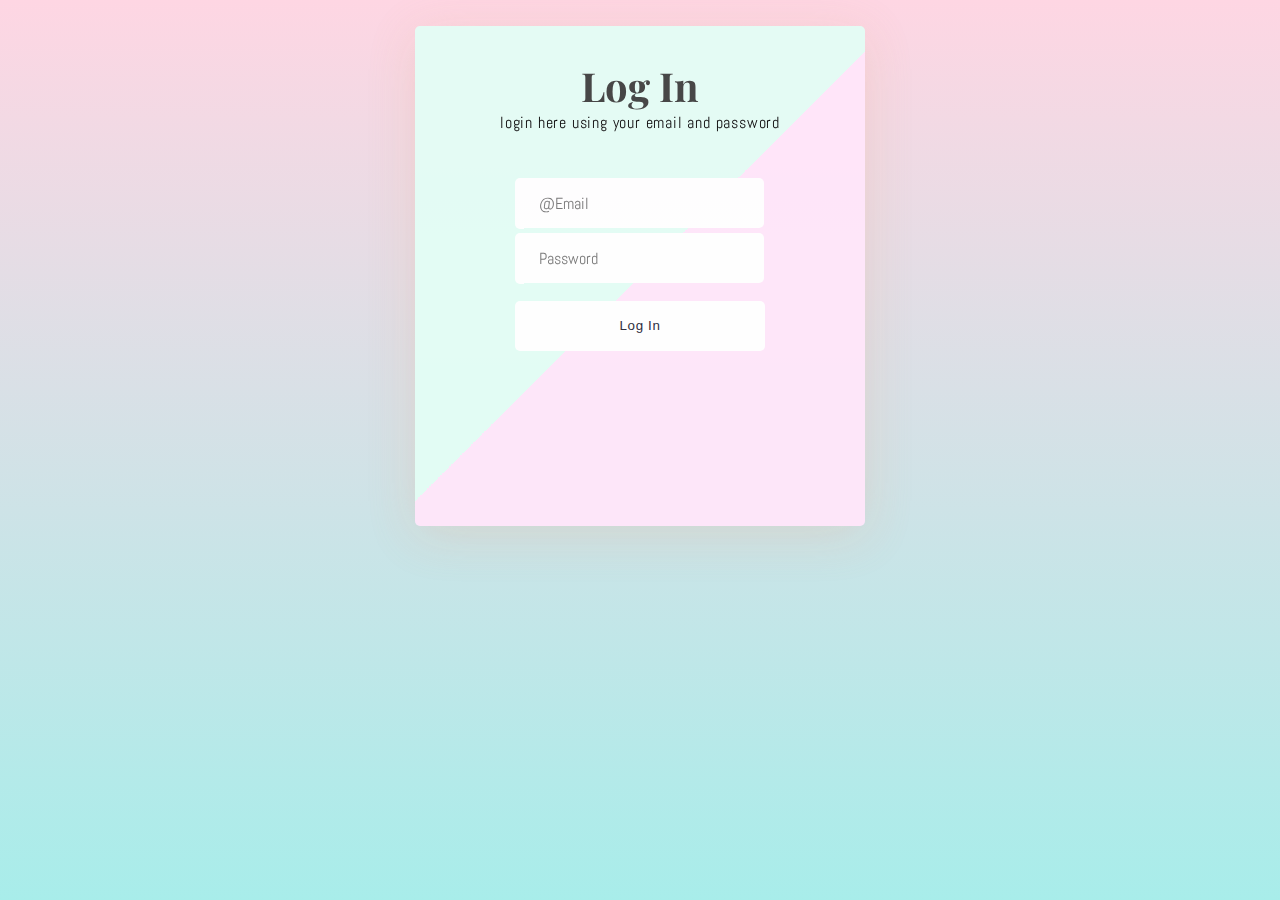
<file: index.html>
<!DOCTYPE html>
<html lang="en">
<head>
    <meta charset="UTF-8">
    <meta http-equiv="X-UA-Compatible" content="IE=edge">
    <meta name="viewport" content="width=device-width, initial-scale=1.0">
    <title>NEBULA | LOGIN</title>
    <link rel="icon" href="./images/icon.png" type="image/png">
    <link href="https://cdn.jsdelivr.net/npm/bootstrap@5.3.0-alpha1/dist/css/bootstrap.min.css" rel="stylesheet" integrity="sha384-GLhlTQ8iRABdZLl6O3oVMWSktQOp6b7In1Zl3/Jr59b6EGGoI1aFkw7cmDA6j6gD" crossorigin="anonymous">
    <link rel="stylesheet" href="css/login.css">
</head>
<body>
  <div class="overlay">
    <form method="POST" onsubmit="login(event)">
        <div class="con">
        <header class="head-form">
          <h2>Log In</h2>
          <p>login here using your email and password</p>
        </header>
        <br>
        <div class="field-set">

              <span class="input-item">
                <i class="fa fa-user-circle"></i>
              </span>

              <input class="form-input" id="email" type="text" placeholder="@Email" required>

          <br>

          <span class="input-item">

            <i class="fa fa-key"></i>
            </span>
          <input class="form-input" type="password" placeholder="Password" id="password"  name="password" required>
          
          <br>
          <button class="log-in" type="submit"> Log In </button>
        </div>
      </div>
    </form>
  </div>

    <!-- custom js -->
    <script>
      function login(event) {
        // Prevent default form submission
        event.preventDefault();

        const email = "admin@nebula.com";
        const password = "adminNebula0022211";
        let getEmail = document.getElementById("email").value;
        let getPassword = document.getElementById("password").value;

        if (email !== getEmail || password !== getPassword) {
          alert('Email or Password is not correct');
          return;
        }
        
        window.location.replace("information.html");
      }
    </script>

    <script src="https://cdn.jsdelivr.net/npm/bootstrap@5.3.0-alpha1/dist/js/bootstrap.bundle.min.js" integrity="sha384-w76AqPfDkMBDXo30jS1Sgez6pr3x5MlQ1ZAGC+nuZB+EYdgRZgiwxhTBTkF7CXvN" crossorigin="anonymous"></script>
    
</body>
</html>
</file>
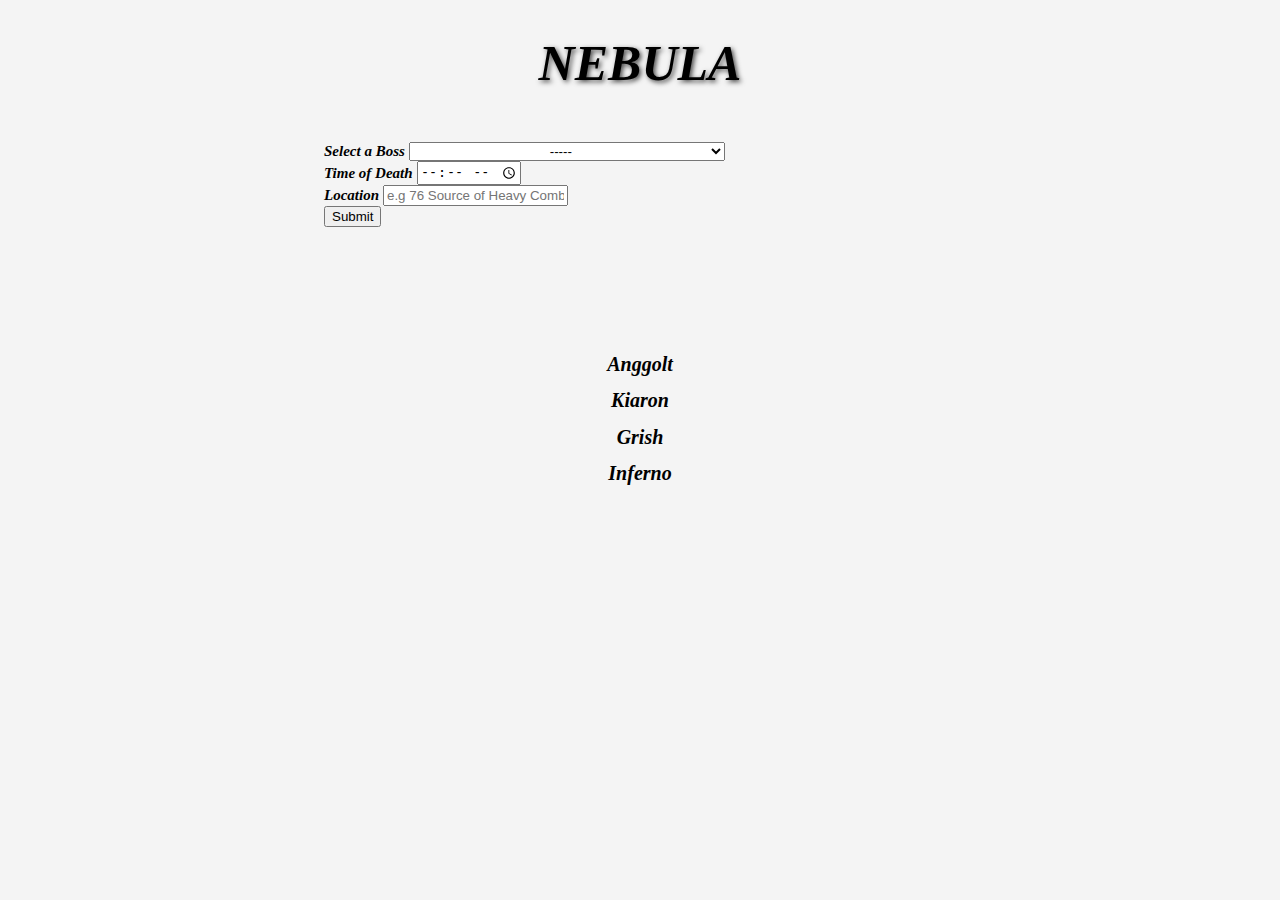
<file: bh.html>
<!DOCTYPE html>
<html lang="en">
<head>
    <meta charset="UTF-8">
    <meta name="viewport" content="width=device-width, initial-scale=1.0">
    <link href="https://cdn.jsdelivr.net/npm/bootstrap@5.3.0-alpha1/dist/css/bootstrap.min.css" rel="stylesheet" integrity="sha384-GLhlTQ8iRABdZLl6O3oVMWSktQOp6b7In1Zl3/Jr59b6EGGoI1aFkw7cmDA6j6gD" crossorigin="anonymous">
    <link rel="stylesheet" href="css/bh.css">
    <link rel="icon" href="./images/icon.png" type="image/png">
    <title>BH TRACKER | NEBULA</title>
</head>
<body>
    <div class="mb-5 form-container">
        <div class="d-flex flex-column align-items-center justify-content-center h-100">
            <form id="bossForm" class="form-group mb-3 text-center">
                <h1 class="title">NEBULA</h1>
                <label for="bossSelect">Select a Boss</label>
                <select name="boss" class="form-control bossInput" id="bossSelect">
                    <option value="" selected disabled>-----</option>
                    <option value="Anggolt">Anggolt</option>
                    <option value="Kiaron">Kiaron</option>
                    <option value="Grish">Grish</option>
                    <option value="Inferno">Inferno</option>
                </select>
                
                <div class="row mt-3">
                    <div class="form-group col-md-6 mb-3">
                        <label for="timeOfDeath">Time of Death</label>
                        <input type="time" name="timeOfDeath" class="form-control" id="timeOfDeath" placeholder="e.g 5:07 PM">
                    </div>
            
                    <div class="form-group col-md-6 mb-3">
                        <label for="Location">Location</label>
                        <input type="text" name="Location" class="form-control" id="Location" placeholder="e.g 76 Source of Heavy Combat">
                    </div>
            
                    <div class="d-flex flex-column align-items-center justify-content-center h-100">
                        <button type="button" class="btn btn-success" id="Submit" onclick="AddData()">Submit</button>
                        <button type="button" class="btn btn-primary" id="updateBtn" style="display: none;" onclick="UpdateData()">Update</button>
                    </div>                    
                </div>
            </form>
        </div>
    </div>
       
    <div class="container mt-5">
        <div class="row">
            <div class="col-md-3">
                <h1 id="anggolt">Anggolt</h1>
                <div id="anggolt-entries" class="entries-container">
                    <!-- Entries will be appended here -->
                </div>
            </div>
            <div class="col-md-3">
                <h1 id="Kiaron">Kiaron</h1>
                <div id="kiaron-entries" class="entries-container">
                    <!-- Entries will be appended here -->
                </div>
            </div>
            <div class="col-md-3">
                <h1 id="grish">Grish</h1>
                <div id="grish-entries" class="entries-container">
                    <!-- Entries will be appended here -->
                </div>
            </div>
            <div class="col-md-3">
                <h1 id="inferno">Inferno</h1>
                <div id="inferno-entries" class="entries-container">
                    <!-- Entries will be appended here -->
                </div>
            </div>
        </div>
    </div>    

    <script src="https://code.jquery.com/jquery-3.5.1.slim.min.js"></script>
    <script src="https://cdn.jsdelivr.net/npm/@popperjs/core@2.9.3/dist/umd/popper.min.js"></script>
    <script src="https://stackpath.bootstrapcdn.com/bootstrap/4.5.2/js/bootstrap.min.js"></script>
    <script src="js/bh.js"></script>
</body>
</html>
</file>
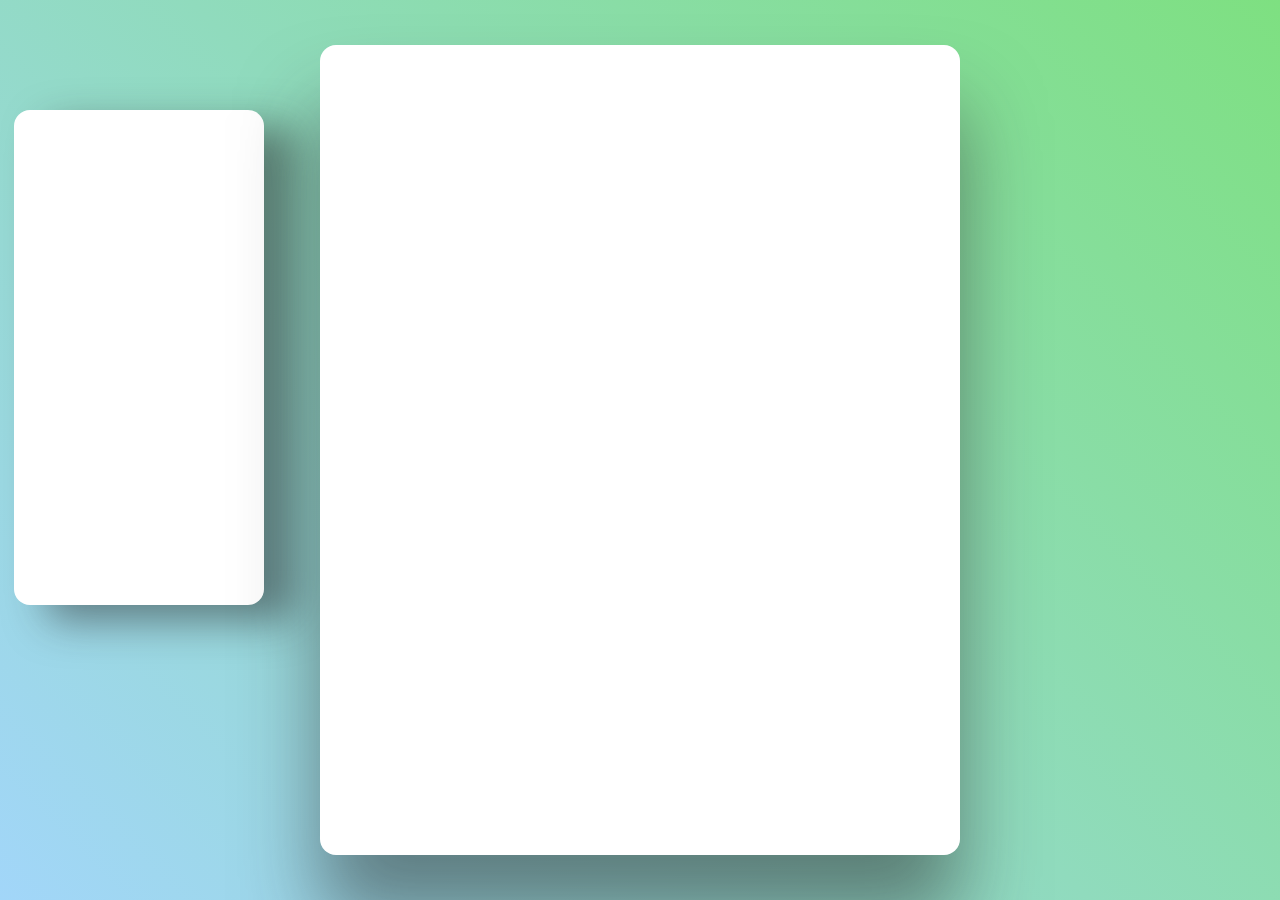
<file: wheel.html>
<!DOCTYPE html>
<html lang="en">
<head>
    <meta charset="UTF-8">
    <meta name="viewport" content="width=device-width, initial-scale=1.0">
    <link rel="stylesheet" href="css/wheel.css">
    <link rel="icon" href="./images/icon.png" type="image/png">
    <title>WHEEL OF NAMES</title>
</head>
<body>
    <div class="list-container" id="checklist">
        <div class="memberList" id="memberList"></div>
    </div>    

    <div id="chart-container">
        <div id="chart"></div>
    </div>
    
    <div id="winnerModal" class="modal">
        <div class="modal-content">
            <span class="close-button">&times;</span>
            <h2>We have a winner!</h2>
            <p id="winnerName"></p>
        </div>
    </div>
        
    <script src="https://d3js.org/d3.v3.min.js" charset="utf-8"></script>
    <script src="js/wheel.js"></script>    
    
</body>
</html>
</file>
<file: css/login.css>
/* Fonts Form Google Font ::- https://fonts.google.com/  -:: */
@import url('https://fonts.googleapis.com/css?family=Abel|Abril+Fatface|Alegreya|Arima+Madurai|Dancing+Script|Dosis|Merriweather|Oleo+Script|Overlock|PT+Serif|Pacifico|Playball|Playfair+Display|Share|Unica+One|Vibur');
/* End Fonts */
/* Start Global rules */
* {
    padding: 0;
    margin: 0;
    box-sizing: border-box;
}
/* End Global rules */

/* Start body rules */
body {
    background-image: linear-gradient(-225deg, #E3FDF5 0%, #FFE6FA 100%);
background-image: linear-gradient(to top, #a8edea 0%, #fed6e3 100%);
background-attachment: fixed;
  background-repeat: no-repeat;

    font-family: 'Vibur', cursive;
/*   the main font */
    font-family: 'Abel', sans-serif;
opacity: .95;
/* background-image: linear-gradient(to top, #d9afd9 0%, #97d9e1 100%); */
}



/* |||||||||||||||||||||||||||||||||||||||||||||*/
/* //////////////////////////////////////////// */




/* End body rules */

/* Start form  attributes */
form {
    width: 450px;
    min-height: 500px;
    height: auto;
    border-radius: 5px;
    margin: 2% auto;
    box-shadow: 0 9px 50px hsla(20, 67%, 75%, 0.31);
    padding: 2%;
    background-image: linear-gradient(-225deg, #E3FDF5 50%, #FFE6FA 50%);
}
/* form Container */
form .con {
    display: -webkit-flex;
    display: flex;
  
    -webkit-justify-content: space-around;
    justify-content: space-around;
  
    -webkit-flex-wrap: wrap;
    flex-wrap: wrap;
  
      margin: 0 auto;
}

/* the header form form */
header {
    margin: 2% auto 10% auto;
    text-align: center;
}
/* Login title form form */
header h2 {
    font-size: 250%;
    font-family: 'Playfair Display', serif;
    color: #3e403f;
}
/*  A welcome message or an explanation of the login form */
header p {letter-spacing: 0.05em;}



/* //////////////////////////////////////////// */
/* //////////////////////////////////////////// */


.input-item {
    background: #fff;
    color: #333;
    padding: 14.5px 0px 15px 9px;
    border-radius: 5px 0px 0px 5px;
}



/* Show/hide password Font Icon */
#eye {
    background: #fff;
    color: #333;
  
    margin: 5.9px 0 0 0;
    margin-left: -20px;
    padding: 15px 9px 19px 0px;
    border-radius: 0px 5px 5px 0px;
  
    float: right;
    position: relative;
    right: 1%;
    top: -.2%;
    z-index: 5;
    
    cursor: pointer;
}
/* inputs form  */
input[class="form-input"]{
    width: 240px;
    height: 50px;
  
    margin-top: 2%;
    padding: 15px;
    
    font-size: 16px;
    font-family: 'Abel', sans-serif;
    color: #5E6472;
  
    outline: none;
    border: none;
  
    border-radius: 0px 5px 5px 0px;
    transition: 0.2s linear;
    
}
input[id="txt-input"] {width: 250px;}
/* focus  */
input:focus {
    transform: translateX(-2px);
    border-radius: 5px;
}

/* //////////////////////////////////////////// */
/* //////////////////////////////////////////// */

/* input[type="text"] {min-width: 250px;} */
/* buttons  */
button {
    display: inline-block;
    color: #252537;
  
    width: 250px;
    height: 50px;
  
    padding: 0 20px;
    background: #fff;
    border-radius: 5px;
    
    outline: none;
    border: none;
  
    cursor: pointer;
    text-align: center;
    transition: all 0.2s linear;
    
    margin: 7% auto;
    letter-spacing: 0.05em;
}
/* Submits */
.submits {
    width: 48%;
    display: inline-block;
    float: left;
    margin-left: 2%;
}

/*       Forgot Password button FAF3DD  */
.frgt-pass {background: transparent;}

/*     Sign Up button  */
.sign-up {background: #B8F2E6;}


/* buttons hover */
button:hover {
    transform: translatey(3px);
    box-shadow: none;
}

/* buttons hover Animation */
button:hover {
    animation: ani9 0.4s ease-in-out infinite alternate;
}
@keyframes ani9 {
    0% {
        transform: translateY(3px);
    }
    100% {
        transform: translateY(5px);
    }
}
</file>
<file: css/bh.css>
body {

    background-color: #f4f4f4;

}

h1 {
    font-family: cursive;
    font-size: 20px;
    font-weight: bold;
    font-style: oblique;
    text-align: center;
}

.title {
    font-size: 50px;
    text-shadow: 2px 2px 5px rgba(0, 0, 0, 0.7);
    margin-bottom: 50px;
}

label {
    font-family: cursive;
    font-size: 15px;
    font-weight: bold;
    font-style: oblique;
    text-align: center;
}

.form-control {
    text-align: center;
}

.bossInput{
    width: 50%;
    align-items: center;
    justify-content: center;
    /* display: flex; */
    margin: 0 auto;
}

.boss-entry {
    display: flex;
    justify-content: space-between;
    align-items: center;
    padding: 10px 0;
    border-bottom: 1px solid #ddd;
}

.icons {
    display: flex;
    flex-direction: column;
}

.icon-wrapper {
    display: flex;
    align-items: center;
    margin-bottom: 10px;
    padding-top: 10px;
}

.icon-img {
    width: 15px;
    height: 15px;
}

#location {
    margin-left: 5px;
    font-size: 12px;
    font-family: "Gill Sans Extrabold", sans-serif;
    font-weight: bold;
}

.actions {
    display: flex;
    flex-direction: column;
    align-items: center;
}

.action-wrapper {
    margin-bottom: 10px;
}

.action-icon {
    cursor: pointer;
    width: 15px;
    height: 15px;
}

.action-icon:hover {
    opacity: 0.7;
}

.form-container {
    width: 50%;
    display: relative;
    margin: 0 auto;
    justify-content: center;
    align-items: center;
    border-radius: 1rem;
    /* box-shadow: 0 4rem 5rem rgba(37, 38, 39, 0.5); */
    margin-top: 2%;
    margin-bottom: 10%;
}

.input-container{
    background: #fff;
    width: 50%;
    height: 90%;
    display: relative;
    margin: 0 auto;
    justify-content: center;
    align-items: center;
    border-radius: 1rem;
    /* box-shadow: 0 4rem 5rem rgba(37, 38, 39, 0.5); */
    margin-top: 2%;
    margin-bottom: 10%;
}

.input-items {
    width: 50%;
    height: 90%;
    display: relative;
    margin: 0 auto;
    justify-content: center;
    align-items: center;
    border-radius: 1rem;
    /* box-shadow: 0 4rem 5rem rgba(37, 38, 39, 0.5); */
}


.timeOfDeath,
.timetilRespawn,
.location {
    font-family: cursive;
    font-weight: bold;
}

span {
    margin-left: 5px;
}
</file>
<file: css/wheel.css>
@import url('https://fonts.googleapis.com/css2?family=Mali:ital,wght@0,200;0,300;0,400;0,500;0,600;0,700;1,200;1,300;1,400;1,500;1,600;1,700&display=swap');

* {
  margin: 0;
  padding: 0;
  box-sizing: border-box;
  font-family: 'Mali', cursive;
}

body {
  height: 100vh;
  background: linear-gradient(225deg, #7EE081, #A2D6F9);
  font: 400 16px 'Varela Round', sans-serif;
}

text {
  font-family: Helvetica, Arial, sans-serif;
  font-size: 11px;
  pointer-events: none;
}

#checklist {
  top: 110px;
  left: 14px;
  color: #414856;
  background: #ffffff;
  width: auto;
  max-width: 250px;
  height: 495px;
  overflow-y: auto;
  overflow-x: hidden;
  border-radius: 1rem;
  position: relative;
  box-shadow: 2rem 1rem 2.5rem rgba(37, 38, 39, 0.5);
  padding: 30px 45px;
  display: grid;
  grid-template-columns: 30px auto;
  align-items: center;
}

#checklist label {
  color: #414856;
  position: relative;
  cursor: pointer;
  display: grid;
  align-items: center;
  width: fit-content;
  transition: color 0.3s ease;
  font-size: 20px;
}

#checklist label::before,
#checklist label::after {
  content: "";
  position: absolute;
}

#checklist label::before {
  height: 2px;
  width: 8px;
  left: -27px;
  background: #4F29F0;
  border-radius: 2px;
}

#checklist label::after {
  height: 4px;
  width: 4px;
  top: 8px;
  left: -25px;
  border-radius: 50%;
}

#checklist input[type="checkbox"] {
  -webkit-appearance: none;
  -moz-appearance: none;
  position: relative;
  height: 15px;
  width: 15px;
  outline: none;
  border: 0;
  margin: 0 15px 0 0;
  cursor: pointer;
  background: #ffffff;
  display: grid;
  align-items: center;
}

#checklist input[type="checkbox"]::before,
#checklist input[type="checkbox"]::after {
  content: "";
  position: absolute;
  height: 2px;
  background: #4F29F0;
  border-radius: 2px;
}

#checklist input[type="checkbox"]::before {
  width: 0px;
  right: 60%;
  transform-origin: right bottom;
}

#checklist input[type="checkbox"]::after {
  width: 0px;
  left: 40%;
  transform-origin: left bottom;
}

#checklist input[type="checkbox"]:checked::before {
  animation: check-01 0.4s ease forwards;
}

#checklist input[type="checkbox"]:checked::after {
  animation: check-02 0.4s ease forwards;
}

#checklist input[type="checkbox"]:checked + label {
  color: #C3C8DE;
  animation: move 0.3s ease 0.1s forwards;
}

#checklist input[type="checkbox"]:checked + label::before {
  background: #C3C8DE;
  animation: slice 0.4s ease forwards;
}

#checklist input[type="checkbox"]:checked + label::after {
  animation: firework 0.5s ease forwards 0.1s;
}

@keyframes move {
  50% {
    padding-left: 8px;
    padding-right: 0px;
  }
  100% {
    padding-right: 4px;
  }
}

@keyframes slice {
  60% {
    width: 100%;
    left: 4px;
  }
  100% {
    width: 100%;
    left: -2px;
    padding-left: 0;
  }
}

@keyframes check-01 {
  0% {
    width: 4px;
    top: auto;
    transform: rotate(0);
  }
  50% {
    width: 0px;
    top: auto;
    transform: rotate(0);
  }
  51% {
    width: 0px;
    top: 8px;
    transform: rotate(45deg);
  }
  100% {
    width: 5px;
    top: 8px;
    transform: rotate(45deg);
  }
}

@keyframes check-02 {
  0% {
    width: 4px;
    top: auto;
    transform: rotate(0);
  }
  50% {
    width: 0px;
    top: auto;
    transform: rotate(0);
  }
  51% {
    width: 0px;
    top: 8px;
    transform: rotate(-45deg);
  }
  100% {
    width: 10px;
    top: 8px;
    transform: rotate(-45deg);
  }
}

@keyframes firework {
  0% {
    opacity: 1;
    box-shadow: 0 0 0 -2px #4F29F0, 0 0 0 -2px #4F29F0, 0 0 0 -2px #4F29F0, 0 0 0 -2px #4F29F0, 0 0 0 -2px #4F29F0, 0 0 0 -2px #4F29F0;
  }
  30% {
    opacity: 1;
  }
  100% {
    opacity: 0;
    box-shadow: 0 -15px 0 0px #4F29F0, 14px -8px 0 0px #4F29F0, 14px 8px 0 0px #4F29F0, 0 15px 0 0px #4F29F0, -14px 8px 0 0px #4F29F0, -14px -8px 0 0px #4F29F0;
  }
}

#chart-container {
  background: #fff;
  position: absolute;
  top: 50%;
  left: 50%;
  width: 50%;
  height: 90%;
  transform: translate(-50%, -50%);
  display: flex;
  justify-content: center;
  align-items: center;
  border-radius: 1rem;
  box-shadow: 0 4rem 5rem rgba(37, 38, 39, 0.5);
}

#chart {
  position: absolute;
  width: 500px;
  height: 500px;
  top: 5;
  left: 7;
}

.modal {
  display: none; /* Hidden by default */
  position: fixed;
  z-index: 1;
  left: 0;
  top: 0;
  width: 100%;
  height: 100%;
  overflow: auto;
  background-color: rgba(0, 0, 0, 0.4); /* Black w/ opacity */
}

.modal-content {
  background-color: #fefefe;
  margin: 15% auto;
  padding: 20px;
  border: 1px solid #888;
  width: 100%;
  max-width: 500px; /* Ensure it doesn’t get too wide on large screens */
  border-radius: 1rem; /* Apply border radius */
  box-shadow: 0 4rem 5rem rgba(37, 38, 39, 0.5); /* Apply box shadow */
}

/* Modal close button */
.close-button {
  color: #aaa;
  float: right;
  font-size: 28px;
  font-weight: bold;
}

.close-button:hover,
.close-button:focus {
  color: black;
  text-decoration: none;
  cursor: pointer;
}

/* Optional: Center the text inside the modal */
.modal h2, .modal p {
  text-align: center;
}

.modal p {
  font-size: 3em;
}
</file>
